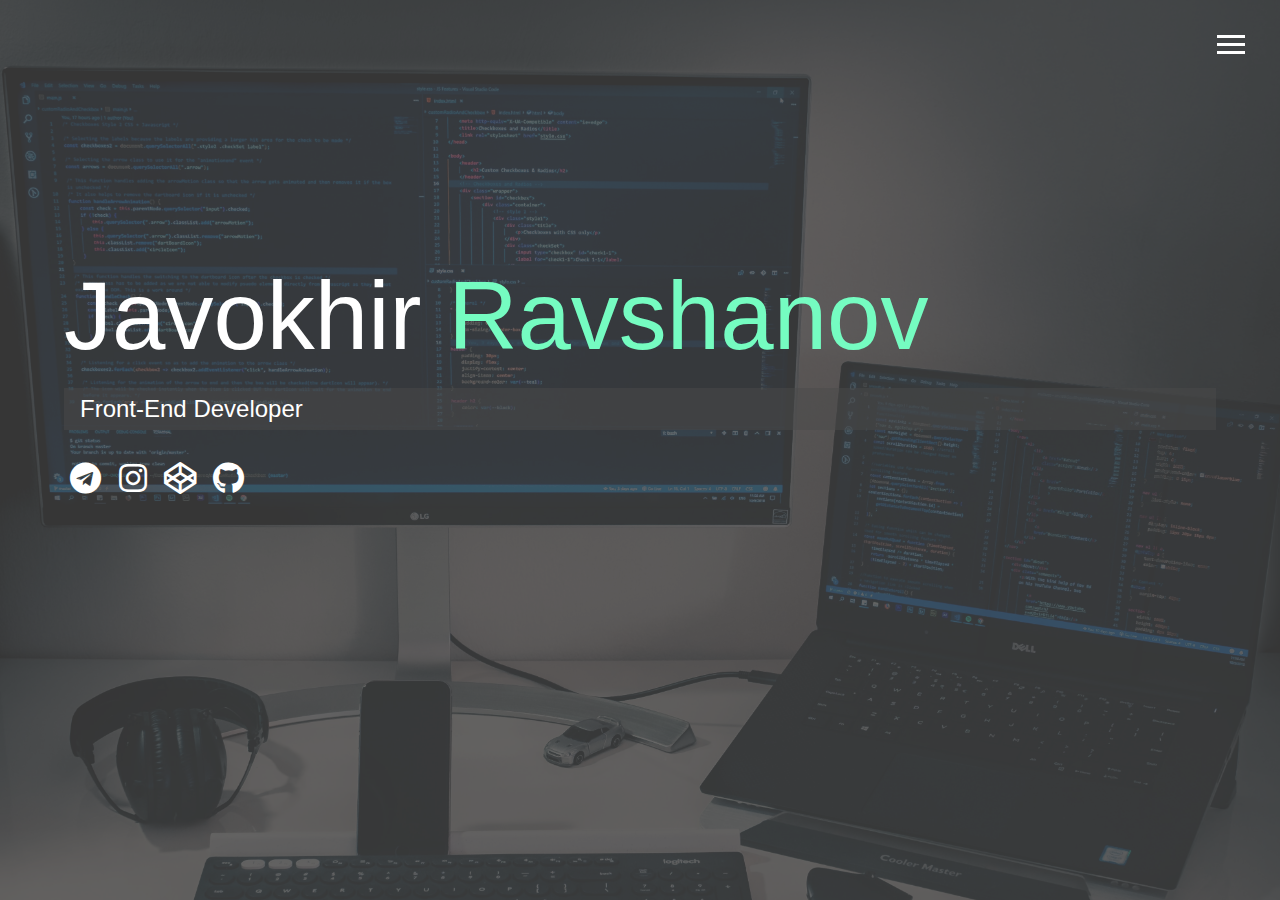
<file: porfolio website/index.html>
<!DOCTYPE html>
<html lang="en">
<head>
    <meta charset="UTF-8">
    <title>Welcome To My Portfolio</title>
    <link rel="stylesheet" href="SASS/all.css">
    <link rel="stylesheet" href="CSS/main.css">
</head>
<body id="bg-img">

<header>
    <div class="menu-btn">
        <div class="btn-line"></div>
        <div class="btn-line"></div>
        <div class="btn-line"></div>
    </div>

    <nav class="menu">
        <div class="menu-branding">
            <div class="portrait"></div>
        </div>
        <ul class="menu-nav">
            <li class="nav-item current"><a href="index.html" class="nav-link">Home</a></li>
            <li class="nav-item"><a href="about.html" class="nav-link">About Me</a></li>
            <li class="nav-item"><a href="work.html" class="nav-link">My work</a></li>
            <li class="nav-item"><a href="contact.html" class="nav-link">How To Reach Me</a></li>
        </ul>
    </nav>
</header>

<main id="home">
    <h1 class="lg-heading">
        Javokhir <span class="text-secondary">Ravshanov</span>
    </h1>
    <h2 class="sm-heading">
        Front-End Developer
    </h2>
    <div class="icons">
        <a href="https://t.me/javokhir_f"><i class="fab fa-telegram fa-2x"></i></a>
        <a href="https://www.instagram.com/ravshanov_javokhir1?r=nametag"><i class="fab fa-instagram fa-2x"></i></a>
        <a href="https://codepen.io/Ravshanov"><i class="fab fa-codepen fa-2x"></i></a>
        <a href="#!"><i class="fab fa-github fa-2x"></i></a>
    </div>
</main>



<script src="Javascript/main.js"></script>
</body>
</html>
</file>
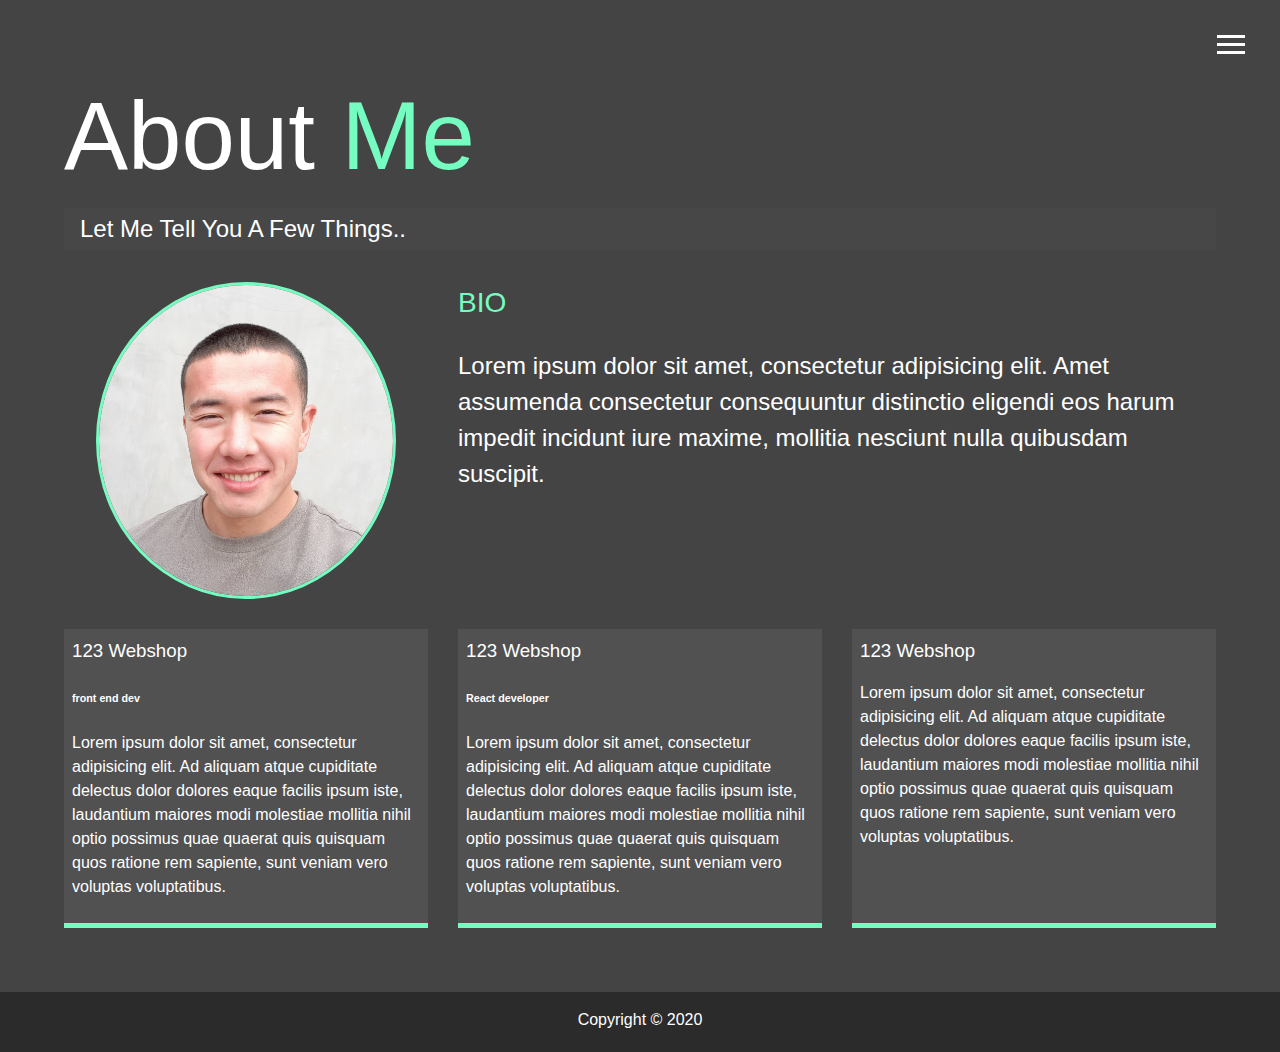
<file: porfolio website/about.html>
<!DOCTYPE html>
<html lang="en">
<head>
    <meta charset="UTF-8">
    <title>About Me</title>
    <link rel="stylesheet" href="SASS/all.css">
    <link rel="stylesheet" href="CSS/main.css">
</head>
<body>

<header>
    <div class="menu-btn">
        <div class="btn-line"></div>
        <div class="btn-line"></div>
        <div class="btn-line"></div>
    </div>

    <nav class="menu">
        <div class="menu-branding">
            <div class="portrait"></div>
        </div>
        <ul class="menu-nav">
            <li class="nav-item"><a href="index.html" class="nav-link">Home</a></li>
            <li class="nav-item current"><a href="about.html" class="nav-link">About Me</a></li>
            <li class="nav-item"><a href="work.html" class="nav-link">My work</a></li>
            <li class="nav-item"><a href="contact.html" class="nav-link">How To Reach Me</a></li>
        </ul>
    </nav>
</header>

<main id="about">
    <h1 class="lg-heading">
        About <span class="text-secondary">Me</span>
    </h1>
    <h2 class="sm-heading">
        Let Me Tell You A Few Things..
    </h2>
    <div class="about-info">
        <img src="images/profile%20picture%204.jpg" alt="Javokhir Ravshanov"
        class="bio-image">

        <div class="bio">
            <h3 class="text-secondary">BIO</h3>
            <p>Lorem ipsum dolor sit amet, consectetur adipisicing elit. Amet assumenda consectetur consequuntur distinctio eligendi eos harum impedit incidunt iure 
                maxime, mollitia nesciunt nulla quibusdam suscipit.</p>
        </div>

        <div class="job job-1">
            <h3>123 Webshop</h3>
            <h6>front end dev</h6>
            <p>Lorem ipsum dolor sit amet, consectetur adipisicing
                elit. Ad aliquam atque cupiditate delectus dolor
                dolores eaque facilis ipsum iste, laudantium maiores
                modi molestiae mollitia nihil optio possimus quae
                quaerat quis quisquam quos ratione
                rem sapiente, sunt veniam vero voluptas voluptatibus.</p>
        </div>

        <div class="job job-2">
            <h3>123 Webshop</h3>
            <h6>React developer</h6>
            <p>Lorem ipsum dolor sit amet, consectetur adipisicing
                elit. Ad aliquam atque cupiditate delectus dolor
                dolores eaque facilis ipsum iste, laudantium maiores
                modi molestiae mollitia nihil optio possimus quae
                quaerat quis quisquam quos ratione
                rem sapiente, sunt veniam vero voluptas voluptatibus.</p>
        </div>


        <div class="job job-3">
            <h3>123 Webshop</h3>
            <p>Lorem ipsum dolor sit amet, consectetur adipisicing
                elit. Ad aliquam atque cupiditate delectus dolor
                dolores eaque facilis ipsum iste, laudantium maiores
                modi molestiae mollitia nihil optio possimus quae
                quaerat quis quisquam quos ratione
                rem sapiente, sunt veniam vero voluptas voluptatibus.</p>
        </div>

    </div>
</main>

<footer id="main-footer">
    Copyright &copy; 2020
</footer>

<script src="Javascript/main.js"></script>
</body>
</html>
</file>
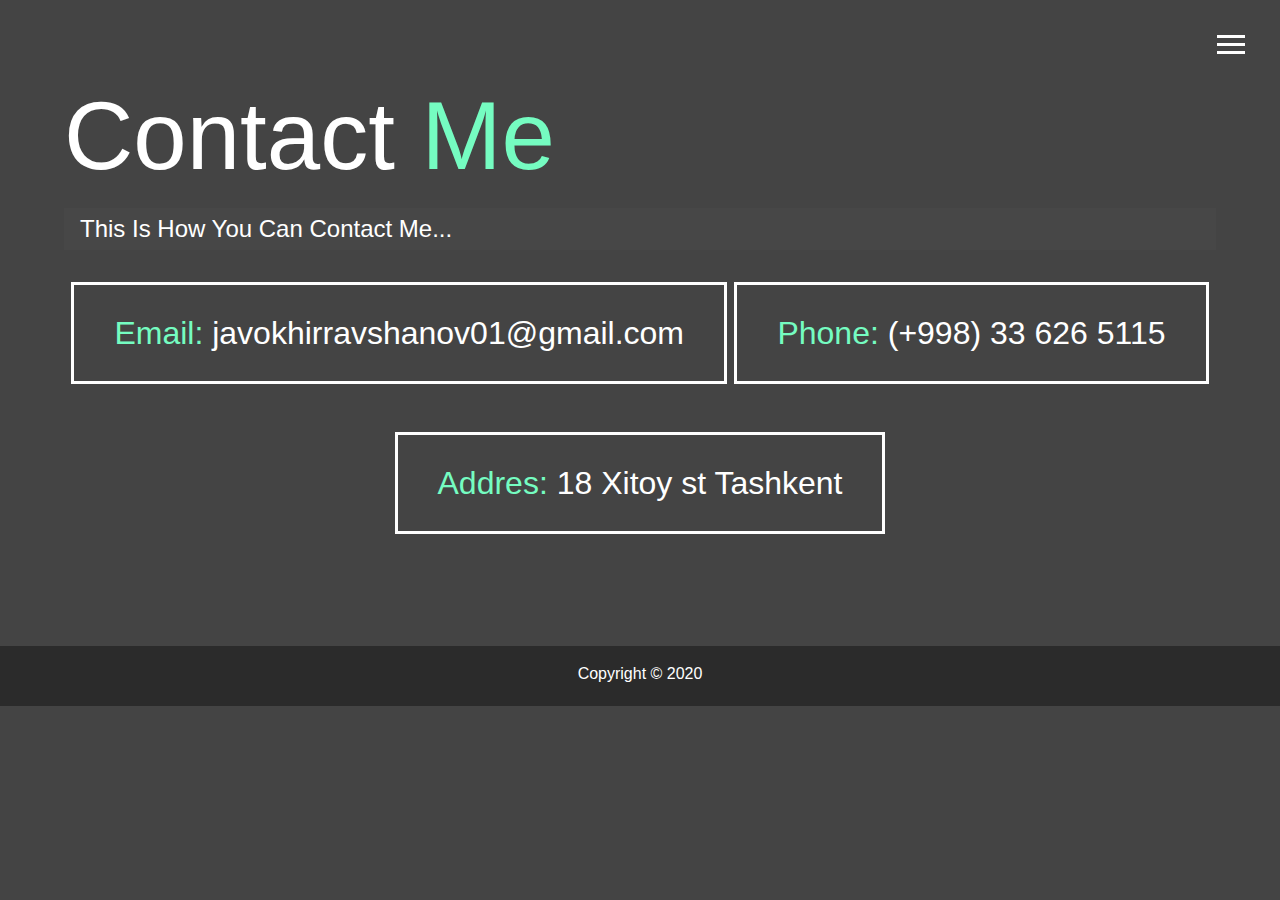
<file: porfolio website/contact.html>
<!DOCTYPE html>
<html lang="en">
<head>
    <meta charset="UTF-8">
    <title>Contact Me</title>
    <link rel="stylesheet" href="SASS/all.css">
    <link rel="stylesheet" href="CSS/main.css">
</head>
<body>

<header>
    <div class="menu-btn">
        <div class="btn-line"></div>
        <div class="btn-line"></div>
        <div class="btn-line"></div>
    </div>

    <nav class="menu">
        <div class="menu-branding">
            <div class="portrait"></div>
        </div>
        <ul class="menu-nav">
            <li class="nav-item"><a href="index.html" class="nav-link">Home</a></li>
            <li class="nav-item"><a href="about.html" class="nav-link">About Me</a></li>
            <li class="nav-item"><a href="work.html" class="nav-link">My work</a></li>
            <li class="nav-item current"><a href="contact.html" class="nav-link">How To Reach Me</a></li>
        </ul>
    </nav>
</header>

<main id="contact">
    <h1 class="lg-heading">
        Contact <span class="text-secondary">Me</span>
    </h1>
    <h2 class="sm-heading">
        This Is How You Can Contact Me...
    </h2>
    <div class="boxes">
        <div>
            <span class="text-secondary">Email:</span>
            javokhirravshanov01@gmail.com
        </div>

        <div>
            <span class="text-secondary">Phone:</span>
            (+998) 33 626 5115
        </div>
            <div>
            <span class="text-secondary">Addres:</span>
            18 Xitoy st Tashkent
        </div>
    </div>
</main>

<footer id="main-footer">
    Copyright &copy; 2020
</footer>

<script src="Javascript/main.js"></script>
</body>
</html>
</file>
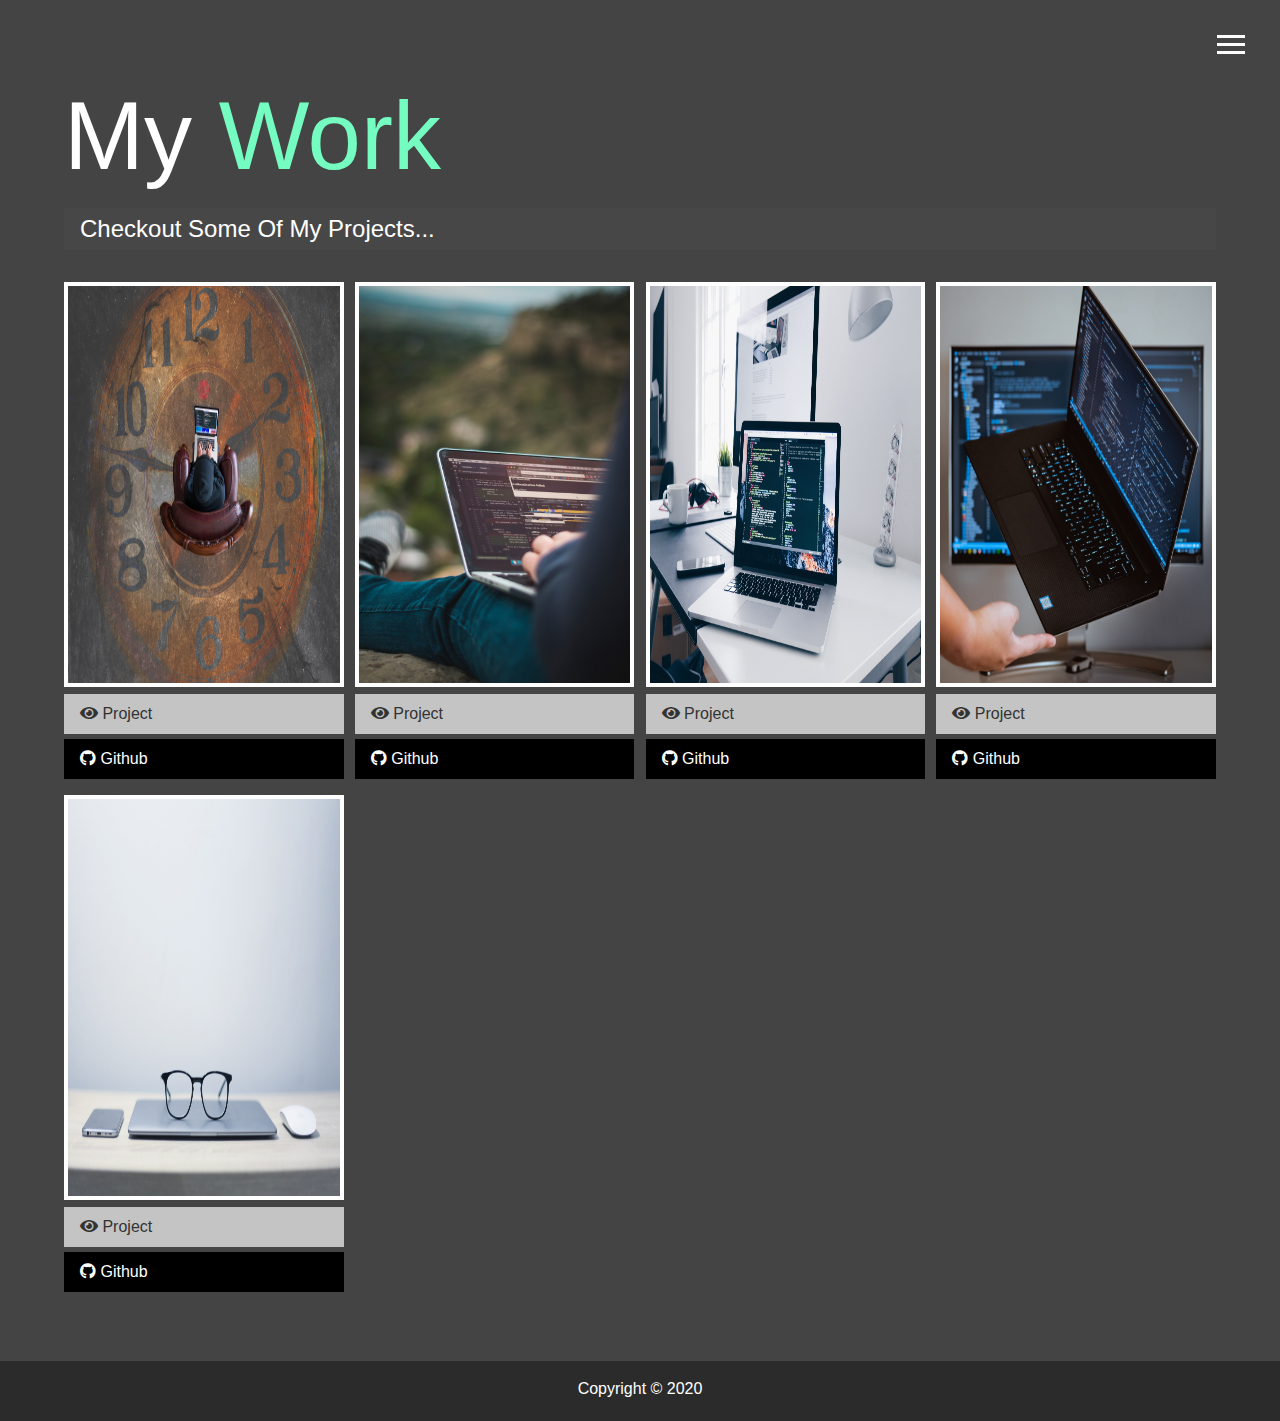
<file: porfolio website/work.html>
<!DOCTYPE html>
<html lang="en">
<head>
    <meta charset="UTF-8">
    <title>View My Work</title>
    <link rel="stylesheet" href="SASS/all.css">
    <link rel="stylesheet" href="CSS/main.css">
</head>
<body>

<header>
    <div class="menu-btn">
        <div class="btn-line"></div>
        <div class="btn-line"></div>
        <div class="btn-line"></div>
    </div>

    <nav class="menu">
        <div class="menu-branding">
            <div class="portrait"></div>
        </div>
        <ul class="menu-nav">
            <li class="nav-item"><a href="index.html" class="nav-link">Home</a></li>
            <li class="nav-item"><a href="about.html" class="nav-link">About Me</a></li>
            <li class="nav-item current"><a href="work.html" class="nav-link">My work</a></li>
            <li class="nav-item"><a href="contact.html" class="nav-link">How To Reach Me</a></li>
        </ul>
    </nav>
</header>

<main id="work">
    <h1 class="lg-heading">
        My <span class="text-secondary">Work</span>
    </h1>
    <h2 class="sm-heading">
        Checkout Some Of My Projects...
    </h2>
    <div class="projects">
        <div class="item">
            <a href="#"><img src="projects/kevin-ku-aiyBwbrWWlo-unsplash.jpg"
                             alt="Prpject"></a>
            <a href="#" class="btn-light">
                <i class="fas fa-eye"></i> Project
            </a>
            <a href="#" class="btn-dark">
                <i class="fab fa-github"></i> Github
            </a>
        </div>
        <div class="item">
            <a href="#"><img src="projects/steve-halama-Yhc7YGZlz3g-unsplash.jpg"
                             alt="Prpject"></a>
            <a href="#" class="btn-light">
                <i class="fas fa-eye"></i> Project
            </a>
            <a href="#" class="btn-dark">
                <i class="fab fa-github"></i> Github
            </a>
        </div>
        <div class="item">
            <a href="#"><img src="projects/christopher-gower-m_HRfLhgABo-unsplash.jpg"
                             alt="Prpject"></a>
            <a href="#" class="btn-light">
                <i class="fas fa-eye"></i> Project
            </a>
            <a href="#" class="btn-dark">
                <i class="fab fa-github"></i> Github
            </a>
        </div>
        <div class="item">
            <a href="#"><img src="projects/pakata-goh-RDolnHtjVCY-unsplash.jpg"
                             alt="Prpject"></a>
            <a href="#" class="btn-light">
                <i class="fas fa-eye"></i> Project
            </a>
            <a href="#" class="btn-dark">
                <i class="fab fa-github"></i> Github
            </a>
        </div>
        <div class="item">
            <a href="#"><img src="projects/jesus-kiteque-wn-KYaHwcis-unsplash.jpg"
                             alt="Prpject"></a>
            <a href="#" class="btn-light">
                <i class="fas fa-eye"></i> Project
            </a>
            <a href="#" class="btn-dark">
                <i class="fab fa-github"></i> Github
            </a>
        </div>
    </div>
</main>

<footer id="main-footer">
    Copyright &copy; 2020
</footer>

<script src="Javascript/main.js"></script>
</body>
</html>
</file>
<file: porfolio website/CSS/main.css>
.menu-btn {
  position: absolute;
  z-index: 3;
  right: 35px;
  top: 35px;
  cursor: pointer;
  transition: all ease-out 0.6s; }
  .menu-btn .btn-line {
    width: 28px;
    height: 3px;
    margin: 0 0 5px 0;
    background: #fff;
    color: #fff;
    transition: all ease-out 0.6s; }
  .menu-btn.close {
    transform: rotate(180deg); }
    .menu-btn.close .btn-line:nth-child(1) {
      transform: rotate(45deg) translate(5px, 5px); }
    .menu-btn.close .btn-line:nth-child(2) {
      opacity: 0; }
    .menu-btn.close .btn-line:nth-child(3) {
      transform: rotate(-45deg) translate(7px, -6px); }

.menu {
  position: fixed;
  top: 0;
  width: 100%;
  opacity: 0.9;
  visibility: hidden; }
  .menu.show {
    visibility: visible; }
  .menu-branding, .menu-nav {
    display: flex;
    flex-flow: column wrap;
    align-items: center;
    justify-content: center;
    float: left;
    width: 50%;
    height: 100vh;
    overflow: hidden; }
  .menu-nav {
    margin: 0;
    padding: 0;
    background: #373737;
    list-style: none;
    transform: translate3d(0, -100%, 0);
    transition: all ease-out 0.6s; }
    .menu-nav.show {
      transform: translate3d(0, 0, 0); }
  .menu-branding {
    background: #444;
    transform: translate3d(0, 100%, 0);
    transition: all ease-out 0.6s; }
    .menu-branding.show {
      transform: translate3d(0, 0, 0); }
    .menu-branding .portrait {
      width: 250px;
      height: 250px;
      background: url("../images/profile picture 4.jpg");
      background-size: 250px;
      border: 3px solid #75fcc1;
      border-radius: 50%; }
  .menu .nav-item {
    transform: translate3d(600px, 0, 0);
    transition: all ease-out 0.6s; }
    .menu .nav-item.show {
      transform: translate3d(0, 0, 0); }
    .menu .nav-item.current > a {
      color: #75fcc1; }
  .menu .nav-link {
    display: inline-block;
    position: relative;
    font-size: 30px;
    text-transform: uppercase;
    padding: 1rem 0;
    font-weight: 300;
    text-decoration: none;
    color: #fff;
    transition: all ease-out 0.6s; }
    .menu .nav-link:hover {
      color: #75fcc1; }

.nav-item:nth-child(1) {
  transition-delay: 0.2s; }

.nav-item:nth-child(2) {
  transition-delay: 0.4s; }

.nav-item:nth-child(3) {
  transition-delay: 0.6s; }

.nav-item:nth-child(4) {
  transition-delay: 0.8s; }

* {
  box-sizing: border-box; }

body {
  background: #444;
  color: #fff;
  height: 100%;
  margin: 0;
  font-family: 'Segoe UI', Tahoma, Geneva, Verdana, sans-serif;
  line-height: 1.5; }
  body#bg-img {
    background: url("../images/background.jpg");
    background-attachment: fixed;
    background-size: cover; }
    body#bg-img:after {
      content: '';
      position: absolute;
      top: 0;
      right: 0;
      width: 100%;
      height: 100%;
      z-index: -1;
      background: rgba(68, 68, 68, 0.8); }

h1,
h2,
h3 {
  margin: 0;
  font-weight: 400; }
  h1.lg-heading,
  h2.lg-heading,
  h3.lg-heading {
    font-size: 6rem; }
  h1.sm-heading,
  h2.sm-heading,
  h3.sm-heading {
    margin-bottom: 2rem;
    padding: 0.2rem 1rem;
    background: rgba(73, 73, 73, 0.5); }

a {
  color: #fff;
  text-decoration: none; }

header {
  position: fixed;
  z-index: 2;
  width: 100%; }

.text-secondary {
  color: #75fcc1; }

main {
  padding: 4rem;
  min-height: calc(100vh-60px); }
  main .icons {
    margin-top: 1rem; }
    main .icons a {
      padding: 0.4rem; }
      main .icons a:hover {
        color: #75fcc1;
        transition: all ease-out 0.6s; }
  main#home {
    overflow: hidden; }
    main#home h1 {
      margin-top: 20vh; }

.about-info {
  display: grid;
  grid-gap: 30px;
  grid-template-areas: 'bioimage bio bio' 'job-1 job-2 job-3';
  grid-template-columns: repeat(3, 1fr); }
  .about-info .bio-image {
    width: 300px;
    grid-area: bioimage;
    margin: auto;
    border-radius: 50%;
    border: 3px solid #75fcc1; }
  .about-info .bio {
    grid-area: bio;
    font-size: 1.5rem; }
  .about-info .job-1 {
    grid-area: job-1; }
  .about-info .job-2 {
    grid-area: job-2; }
  .about-info .job-3 {
    grid-area: job-3; }
  .about-info .job {
    background: #515151;
    padding: 0.5rem;
    border-bottom: 5px solid #75fcc1; }
    .about-info .job:hover {
      transform: scale(1.03);
      transition: all ease-out 0.6s; }

.projects {
  display: grid;
  grid-gap: 0.7rem;
  grid-template-columns: repeat(3, 1fr); }
  .projects img {
    width: 100%;
    height: 45vh;
    border: 4px solid #fff; }
    .projects img:hover {
      opacity: 0.5;
      background-color: #75fcc1;
      transition: all ease-out 0.6s; }

.boxes {
  display: flex;
  flex-wrap: wrap;
  justify-content: space-evenly;
  align-items: center;
  margin-top: 1rem; }
  .boxes div {
    font-size: 2rem;
    border: 3px solid #fff;
    padding: 1.5rem 2.5rem;
    margin-bottom: 3rem;
    transition: all ease-out 0.6s; }
    .boxes div:hover {
      padding: 0.5rem 1.5rem;
      background: #75fcc1;
      color: #fff; }
      .boxes div:hover span {
        color: #444; }

.btn, .btn-dark, .btn-light {
  display: block;
  padding: 0.5rem 1rem;
  border: 0;
  margin-bottom: 0.3rem; }
  .btn:hover, .btn-dark:hover, .btn-light:hover {
    background: #75fcc1;
    color: #fff;
    transition: all ease-out 0.6s; }

.btn-dark {
  background: black;
  color: #fff;
  align-items: center;
  align-content: center; }

.btn-light {
  background: #c4c4c4;
  color: #333; }

#main-footer {
  text-align: center;
  padding: 1rem;
  background: #2b2b2b;
  color: set-text-color(#444);
  height: 60px; }

@media screen and (min-width: 1171px) {
  .projects {
    grid-template-columns: repeat(4, 1fr); } }
@media screen and (min-width: 769px) and (max-width: 1170px) {
  .projects {
    grid-template-columns: repeat(3, 1fr); } }
@media screen and (max-width: 768px) {
  main {
    align-items: center;
    text-align: center; }
    main .lg-heading {
      line-height: 1;
      margin-bottom: 1rem; }

  ul.menu-nav,
  div.menu-branding {
    float: none;
    width: 100%;
    min-height: 0; }
    ul.menu-nav.show,
    div.menu-branding.show {
      transform: translate3d(0, 0, 0); }

  .menu-nav {
    height: 75vh;
    transform: translate3d(-100, 0, 0);
    font-size: 24px; }

  .menu-branding {
    height: 25vh;
    transform: translate3d(100%, 0, 0); }
    .menu-branding .portrait {
      background: url("../images/profile picture 4.jpg");
      width: 150px;
      height: 150px; }

  .about-info {
    grid-template-areas: 'bioimage' 'bio' 'job-1' 'job-2' 'job-3';
    grid-template-columns: 1fr; }

  .projects {
    grid-template-columns: repeat(2, 1fr); } }
@media screen and (max-width: 500px) {
  main#home h1 {
    margin-top: 20vh; }

  .projects {
    grid-template-columns: 1fr; } }

/*# sourceMappingURL=main.css.map */
</file>
